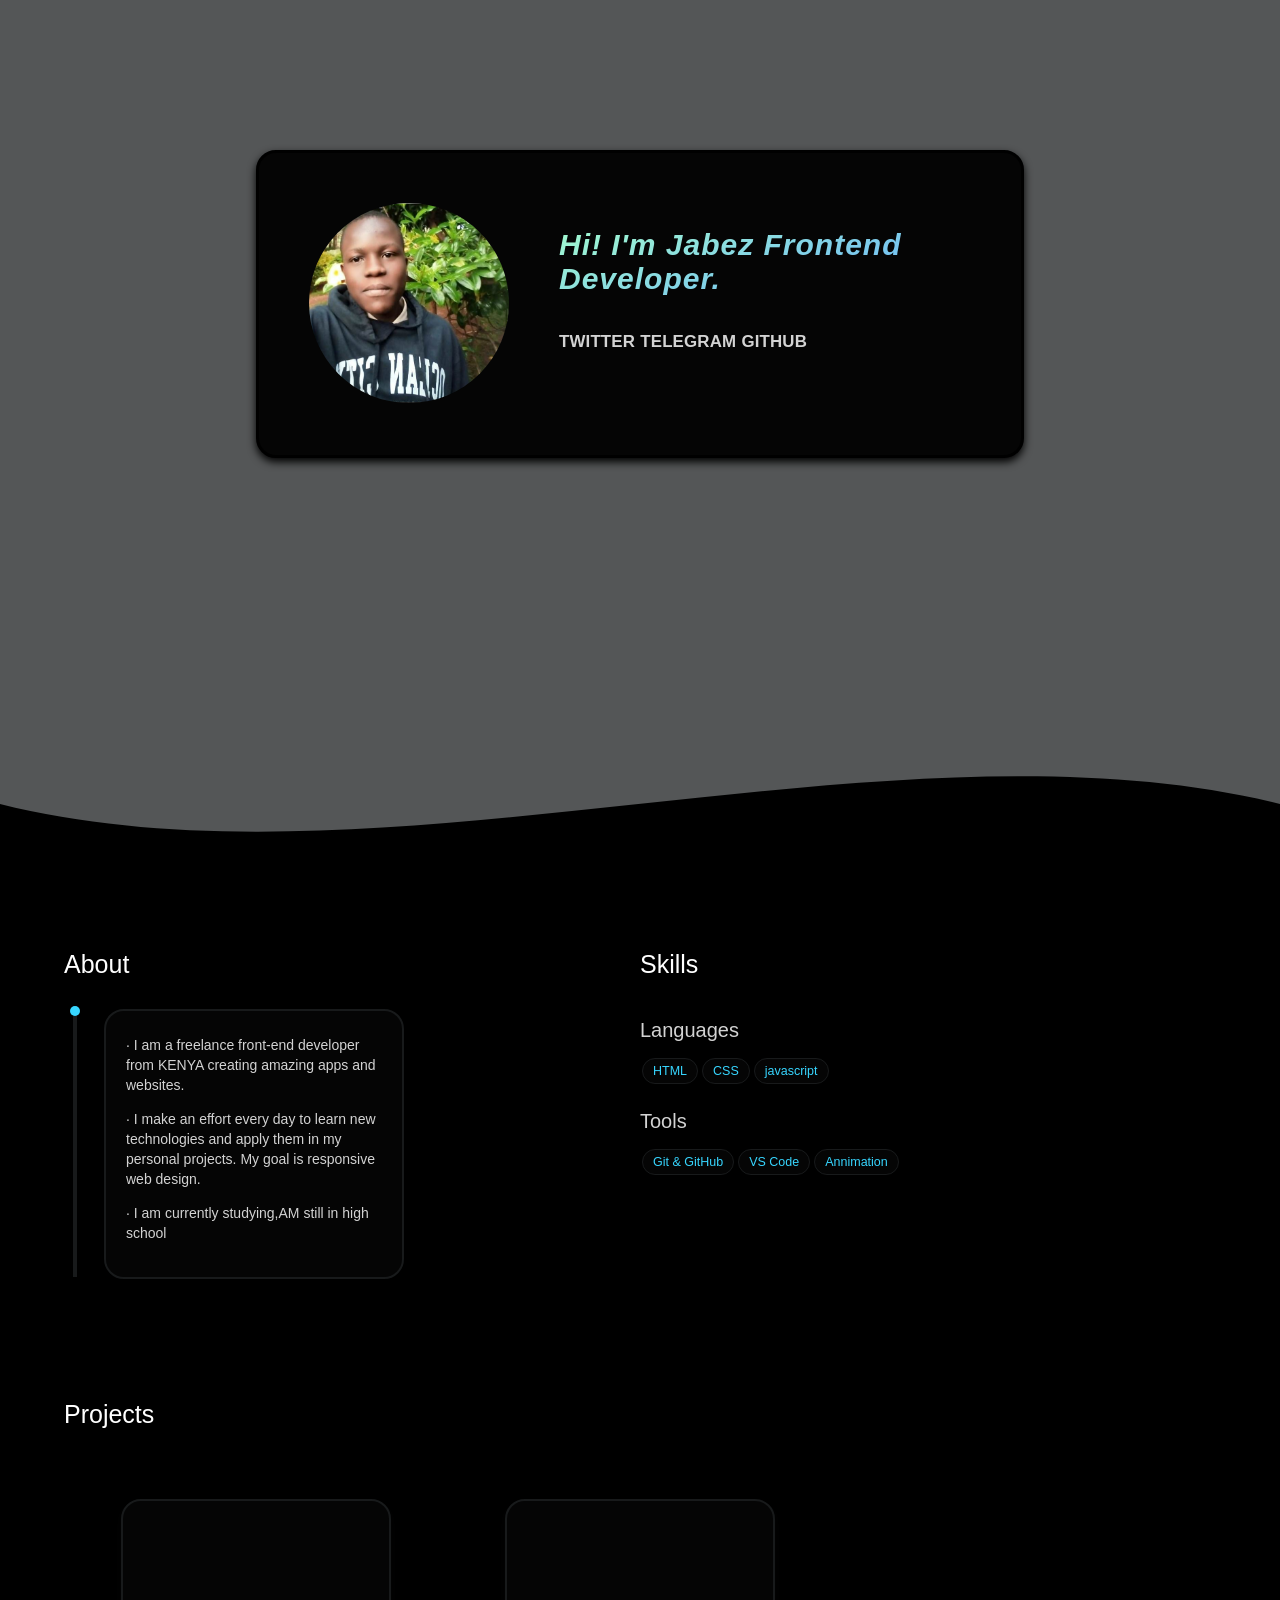
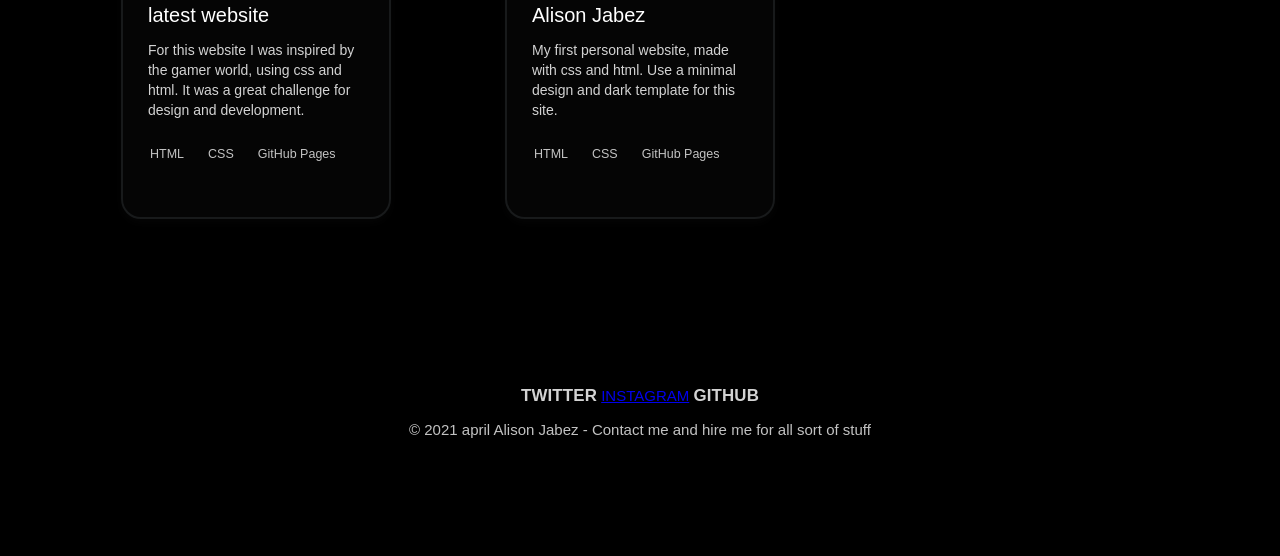
<file: index.html>
<!DOCTYPE html>
<html class="html">
    <head>
        <meta charset="UTF-8"/>
        <meta name="viewport" content="width=device-width,initial-scale=1"/>
        <meta http-equiv="X-UA-Compatible" content="ie-edge"/>
        <meta name="theme-color" content="#000"/>
        <meta name="keywords" content="Jabez Alison, Jabez, Alison, Frontend Developer"/>
        <meta name="author" content="Alison Jabez"/>
        <title> Alison</title>
        <link rel="stylesheet" href="https://cdnjs.cloudflare.com/ajax/libs/font-awesome/5.14.0/css/all.min.css"/>
    </head>
<link rel="stylesheet" type="text/css" href="jabez.website.css">
    <body class="body">

    <!-- Masthead -->

        <section id="masthead" class="masthead">
            <div class="masthead-container">
                <div class="masthead-profile-bg">
                    <div class="masthead-profile-content">
                        <a href="#"><img src="./images/jabezwebsitepic.PNG" alt="" border="0" class="masthead__image" height="200" width="200"></a>
                        <div class="masthead-profile">
                            <h1 class="masthead__heading">Hi! I'm Jabez Frontend Developer. 
                            </h1>
                            <br/>
                            <ul class="masthead-items">
                                <a href="https://twitter.com/alisonjabez" target="_blank" class="masthead__link">TWITTER</a>
                
                                <a href="https://t.me/alison_jabez" target="_blank" class="masthead__link">TELEGRAM</a>
                
                                <a href="https://github.com/alisonjabez.github.io" target="_blank" class="masthead__link">GITHUB</a>
                            </ul>
                        </div>
                    </div>
                </div>
            </div>
        </section>
        <div class="masthead-wave">
            <div style="height: 16vh; overflow: hidden;"><svg viewBox="0 0 500 150" preserveAspectRatio="none" style="height: 100%; width: 100%;"><path d="M0.00,49.98 C149.99,150.00 349.20,-49.98 500.00,49.98 L500.00,150.00 L0.00,150.00 Z" style="stroke: none; fill: #000;"></path></svg></div>
        </div> 

    <!-- About -->

        <section id="about" class="about">
            <div class="container">
                <div class="row">
                    <div class="col">
                        <div class="title">
                            <h2 class="title__h2">About</h2>
                        </div>
                        <div class="about-timeline">
                            <div class="timeline-card">
                                <div class="timeline-card-content">
                                    <p>&middot; I am a freelance front-end developer from KENYA creating amazing apps and websites.</p>
                                </div>

                                <div class="timeline-card-content timeline-card-content--p">
                                    <p>&middot; I make an effort every day to learn new technologies and apply them in my personal projects. My goal is responsive web design.</p>
                                </div>

                                <div class="timeline-card-content timeline-card-content--p">
                                    <p>&middot; I am currently studying,AM still in  high school</p>
                                </div>
                            </div>
                        </div>
                    </div>

    <!-- Skills -->

                    <div class="col col-skills">
                        <div class="title">
                            <h2 class="title__h2">Skills</h2>
                        </div>
                        <div class="about-timeline">
                            <div class="skills-title">
                                <h3 class="title__h3">Languages</h3>
                            </div>
                            <div class="skills-content">
                                <div class="skill">HTML</div>
                                <div class="skill">CSS</div>
                                <div class="skill">javascript</div>
                            </div>
                            <div class="skills-title skills-title--tech">
                                <h3 class="title__h3">Tools</h3>
                            </div> 
                            <div class="skills-content">
                                <div class="skill">Git & GitHub</div>
                                <div class="skill">VS Code</div>
                                <div class="skill">Annimation</div>
                            </div>
                        </div>
                    </div>
                </div>
            </div>
        </section>

    <!-- Projects -->

        <section id="projects" class="projects">
            <div class="container">
                <div class="row">
                    <div class="title">
                        <h2 class="title__h2">Projects</h2>
                    </div>
                </div>
                <div class="row row--projects">
                    <div class="col col--project">
                        <div class="project-card">
                            <div class="project-card-content">
                                <div class="project-card-cover"> 
                                    <a href="#" target="_blank" class="#"></a>

                                    <a href="#" target="_blank" class="#"></a> 
                                </div>
                                <h3 class="title__h3 title__h3--project">latest website</h3>
                                <div class="project-card-p">For this website I was inspired by the gamer world, using css and html. It was a great challenge for design and development.
                                </div> 
                            </div>
                            <div class="skills-content skills-content--project">
                                <div class="skill skill--project">HTML</div>
                                <div class="skill skill--project">CSS</div>
                                <div class="skill skill--project">GitHub Pages</div>
                            </div>
                        </div>
                    </div>
                    <div class="col col--project">
                        <div class="project-card">
                            <div class="project-card-content">
                                <div class="project-card-cover"> 
                                    <a target="_blank" class="#" href="#"></a>

                                    <a target="_blank" class="#" href="#"></a> 
                                </div>
                                <h3 class="title__h3 title__h3--project">Alison  Jabez</h3>
                                <div class="project-card-p">My first personal website, made with css and html. Use a minimal design and dark template for this site.    
                                </div> 
                            </div>
                            <div class="skills-content skills-content--project">
                                <div class="skill skill--project">HTML</div>
                                <div class="skill skill--project">CSS</div>
                                <div class="skill skill--project">GitHub Pages</div>
                            </div>
                        </div>
                    </div>
                </div>
            </div>
        </section>

    <!-- Footer -->

        <footer class="footer">
            <div class="footer-content">
                <ul class="masthead-items">
                    <a href="https://twitter.com/alisonjabez" class="masthead__link">TWITTER</a>



    
                    <a href="https://instagram.com/alison_jabez" masthead__link"> INSTAGRAM</a>



    
                    <a href="https://github.com/alisonjabez.github.io" target="" class="masthead__link ">GITHUB</a>



                </ul>
                <p class="footer__copy">
                    &copy; 2021 april Alison Jabez - <a href="https://t.me/alison_jabez" target="_blank" class="project__icon project__icon--link">Contact me  and  hire  me for all sort of  stuff
</a>
                </p>
            </div>
        </footer>
    </body>
</html>
</file>
<file: jabez.website.css>
/* Created by Jabez*/

/* Created by Jabez */


/* ===========================
    General Styles
============================ */

*, :after, :before{
    box-sizing: border-box;
}

.html{
    scroll-behavior: smooth;
    font-size: 10px;
    font-family: -apple-system, BlinkMacSystemFont, 'Segoe UI', Roboto, Oxygen, Ubuntu, Cantarell, 'Open Sans', 'Helvetica Neue', sans-serif;
}

.body{
    padding: 0;
    margin: 0;
    background: #000;  
}

::selection{
    color:#fff;
    background: #37D6FF;
}

.container{
    margin: 0 auto;
    max-width: 120rem;
    padding-top: 3rem;
    min-height: 50vh; 
}

.row{
    display: flex;
    justify-content: space-between;
    padding: 2rem 2.4rem;
}

.col{
    flex: 1 1;
    padding-bottom: 1rem;
}

.title{
    position: relative;
    margin-bottom: 2rem;
}

.title__h2{
  margin: 0;
  font-size: 2.5rem;
  font-weight: 400;
  color: #fff;
}

.title__h3{
    margin: 0;
    font-size: 2rem;
    font-weight: 400;
    color: #d3d3d3;
}

/* ===========================
    Masthead 
============================ */

.masthead{
    padding: 10rem 0;
    position: relative;
    width: 100%;
    background: #545657;
}
  
.masthead-container{
    display: flex;
    flex-direction: column;
    align-items: center;    
}
  
.masthead-profile-bg{
    padding: 5rem;
    margin: 5rem;
    width: 60%;
    border-radius: 2rem;
    display: flex;
    border: .3rem solid#000;
    box-shadow: 0px 4px 8px #000;
    background: #050505;  
}
  
.masthead-profile-content{
    display: flex;
}
  
.masthead__image{
    width: 20rem;
    height: 20rem;
    border-radius: 50%;
    object-fit: cover;
    margin-right: 5rem;
}
  
.masthead-profile{
    letter-spacing: 0.1rem;
}
  
.masthead__heading{
    font-size: 3rem;
    font-style: italic;
    margin-bottom: 1rem;
    background: -webkit-linear-gradient(-70deg,#a2facf,#64acff); 
    -webkit-background-clip: text;
    background-clip: text;
    -webkit-text-fill-color: transparent;
}

.masthead-items{
    margin-bottom: 15px; 
    padding: 0;
    font-size: 1.5em; 
}

.masthead__link{
    outline: 0;
    text-decoration: none;
    position: relative;
    font-size: 1.125em; 
    padding-bottom: 4px;
    font-weight: 600; 
    letter-spacing: 0.01em;
    -webkit-transition: color .3s; 
    -moz-transition: color .3s; 
    transition: color .3s; 
    color: #d3d3d3;
}

.masthead__link:hover{
    color: #fff; 
}

.masthead__link:before, .masthead__link:after{
    content: '';
    position: absolute;
    left: auto;
    right: 0;
    bottom: 0;
    height: 3px;
    width: 0; 
}

.masthead__link:before{
    -webkit-transition: all 0.25s cubic-bezier(0.694, 0.048, 0.335, 1) 0.15s;
    -moz-transition: all 0.25s cubic-bezier(0.694, 0.048, 0.335, 1) 0.15s;
    transition: all 0.25s cubic-bezier(0.694, 0.048, 0.335, 1) 0.15s;
    z-index: 1;
}

.masthead__link:after{
    background: #37D6FF;
    -webkit-transition: all 0.25s cubic-bezier(0.694, 0.048, 0.335, 1);
    -moz-transition: all 0.25s cubic-bezier(0.694, 0.048, 0.335, 1);
    transition: all 0.25s cubic-bezier(0.694, 0.048, 0.335, 1);
    z-index: 2; 
}

.masthead__link:hover:before, .masthead__link:hover:after{
    width: 100%;
    left: 0; 
}

.masthead__link--margin{
    margin-left: 30px;
}

.masthead-wave{
    width: 100%;
     height: 20vh; 
     height: 16vh; 
    background: #545657;
}

/* ===========================
    About
============================ */

.about-timeline{
    padding-top: 1rem;
    padding-right: 3rem;
}

.timeline-card{
    position: relative;
    margin-left: 4rem;
    margin-bottom: 2rem;
    max-width: 30rem;
    color: #d3d3d3;
    border-radius: 2rem;
    padding-bottom: 2rem;
    background: #050505; 
    border: .2rem solid#181a1b;
}

.timeline-card:before{
    content: "";
    position: absolute;
    top: -.5rem;
    left: -3.6rem;
    width: 1rem;
    height: 1rem;
    border-radius: 50%;
    z-index: 2;
    background: #37D6FF;
}

.timeline-card:after{
    content: "";
    position: absolute;
    left: -3.3rem;
    top: 0;
    height: calc(100% + 2rem);
    width: .4rem;
    background-color: #181a1b;
    border: .1rem solid #181a1b;
}

.timeline-card:last-of-type:after{
    height: 100%;
}

.timeline-card-content{
    padding: 1rem 2rem 1rem;
    font-size: 1.4rem;
    padding: 1rem 2rem 0rem;
    line-height: 2rem;
}

.timeline-card-content--p{
    padding: 0rem 2rem 0rem;
}

/* ===========================
    Skills
============================ */

.skills-title{
    margin-top: 1rem;
    margin-bottom: .5rem;
}

.skills-content{
    display: flex;
    flex-wrap: wrap;
    margin-top: 1rem; 
}

.skill{
    padding: .5rem 1rem;
    border-radius: 2rem;
    font-size: 1.25rem;
    background: #050505;
    border: .1rem solid #181a1b; 
    margin: .6rem .2rem;
    color: #37D6FF; 
}

.skills-title--tech{
    margin-top: 2rem;
}

/* ===========================
    Proyect
============================ */

.projects{
    position: relative;
}

.row--projects{
    justify-content: flex-start;
    flex-wrap: wrap;
}

.col--project{
    display: flex;
    flex: 0 0 33.33332%;
    justify-content: center;
}

.project-card{
    position: relative;
    display: inline-block;
    margin: 1rem 1rem 2rem;
    width: 27rem;
    height: 32rem;
    background: #050505; 
    border-radius: 2rem;
    padding: 1.5rem; 
    border: .2rem solid #181a1b; 
    box-shadow: 0px 4px 8px #050505;
}

.project-card:hover{
    transition: all 0.4s ease-out; 
    top: -4px;
    border: .2rem solid #181a1b; 
    box-shadow: 0px 4px 8px rgba(55,214,255,1);
}

.project-card-content{
    padding: 1rem;
}

.project-card-cover{
    height: 5rem;
    text-align: right; 
    line-height: 8.6rem;
}

.project__icon{
    text-decoration: none;
    outline: 0;
    cursor: pointer;
    margin-left: 1.2rem;
    color: #f3f3f3;
    opacity: .8;
}

.project__icon:hover{
    color: #37D6FF;
    -webkit-transition: all 0.6s ease-out;
    -moz-transition: all 0.6s ease-out;
    transition: all 0.6s ease-out; 
}

.title__h3--project{
    color: #fff;
    margin-top: 2.8rem;
}

.project-card-p{
    font-size: 1.4rem;
    margin-top: 1.3rem;
    margin-left: 0; 
    color: #d3d3d3;
    line-height: 2rem;
}

.skills-content--project{
     margin: 1.2rem 0; 
}

.skill--project{
    margin: 0 .2rem .2rem;
    border: none;
    background: none;
    color: #f3f3f3;
    opacity: .8;
}

/* ===========================
    Footer
============================ */

.footer{
    width: 100%;
    padding: 8% 0;
    text-align: center;
    background:#000;
}

.footer__copy{
      color: #f3f3f3;
      opacity: .8;
      font-size: 1.5em;  
}
  
.project__icon--link{
    margin-left: 0;
    opacity:1;
}

.project__icon--link:hover{
    color: #f3f3f3;
    opacity: .8;
}

/* ===========================
    Responsive
============================ */

@media (max-width: 1200px){
    .masthead-profile-bg{
        width: 85%;
      }
}

@media (max-width: 1000px){
    .masthead-profile-bg{
         margin: 10% auto; 
    }

    .masthead-profile-content{
        flex-direction: column;
        align-items: center;
    }

    .masthead__image{
        margin: 0 auto;
        margin-left: 0;
    }
}

@media (max-width:991px){
    .col--project{
        flex: 0 0 50%;
    }
}

@media (max-width: 960px){
    .masthead{
        padding: 0;
        height: 110vh; 
    }
}

@media (max-width: 823px){
    .masthead{
        height: 146vh; 
    }
}

@media (max-width: 812px){
    .masthead{
        height: 166vh; 
    }
}

@media (max-width: 800px){
    .masthead{
        height: 46vh; 
    }
}

@media (max-width: 768px){
    .masthead{
        height: 60vh; 
    }
}

@media (max-width:767px){
    .row{
        flex-direction: column;
    }

    .row--projects{
        flex-direction: row;
    }
}

@media (max-width: 736px){
    .masthead{
        height: 150vh; 
    } 

    .col-skills{
        padding-top: 5rem;
    }
} 

@media (max-width: 720px){
    .masthead{
        height: 113vh; 
    }
}

@media (max-width: 667px){
    .masthead{
        height: 170vh; 
    }
}

@media (max-width: 600px){
    .masthead{
        height: 60vh; 
    }

    .about{
        padding-top: 0;
    } 
}

@media (min-width: 600px) and (min-height: 260px){
    .masthead{
        height: 220vh; 
    }
}

@media (max-width:575px){
    .row--projects{
        flex-direction: column;
    }

    .col--project{
        flex: 0 0 100%;
    }

    .skills-content--project{
        margin: 1.7rem 0;
    }

    .project-card{
        width: 32rem;
    }
}

@media (max-width: 568px){
    .masthead{
        height: 190vh; 
    }
}

@media (max-width: 540px){
    .masthead{
        height: 82vh; 
    }
}

@media (max-width: 533px){
    .masthead{
        height: 190vh; 
    }
}

@media (max-width: 480px){
    .masthead{
        height: 70vh; 
    }

    .project-card{
        width: 100%;
    }

    .skills-content--project{
       margin: 3rem 0;
    }
}

@media (min-width: 480px) and (min-height: 320px){
    .masthead{
        height: 182vh; 
    }
}

@media (max-width:479px){
    .row{
        padding-left: 1.8rem;
        padding-right: 1.8rem;
    }
}

@media (max-width: 475px){
    .footer{
        padding: 8% 3%; 
    }
    
    .masthead__link{
        font-size: 1em; 
    }
    
    .masthead__link--margin{
        margin-left: 12px;
    }
    
    .footer__copy{
        font-size: 0.9em; 
    }
}

@media (max-width: 414px){
    .container{
        padding-top: 0; 
    }

    .masthead{
         height: 70vh;  
    }

    .masthead-profile-bg{
        margin: 18% auto;
        padding: 3.5rem;
    }

    .masthead__image{
        width: 15rem;
        height: 15rem;
    }

    .masthead-items{
        margin: 0;
    }
}

@media (max-width: 384px){
    .masthead{
        height: 75vh; 
    }
}

@media (max-width: 375px){
    .masthead{
        height: 74vh; 
    }
}

@media (min-width: 375px) and (min-height: 812px){
    .masthead{
        height: 60vh; 
    }
}

@media (max-width: 360px){
    .masthead{
        height: 80vh; 
    }

    .masthead-profile-bg{
        margin: 17% auto;
        padding: 3.2rem;
    }
}

@media (max-width:335px){
    .skills-content--project{
       margin: 1.3rem 0; 
    }
}

@media (max-width: 320px){
    .col{
        padding-top: 14rem; 
    }

    .masthead{
        height: 86vh; 
    }

    .masthead-profile-bg{
        margin: 12% auto;
        padding: 3rem;
    }

    .col-skills{
        padding-top: 5rem;
    }

    .col--project{
        padding-top: 0; 
    } 
}

@media (min-width: 320px) and (min-height: 480px){
    .masthead{
         height: 84vh; 
    }
}
</file>
